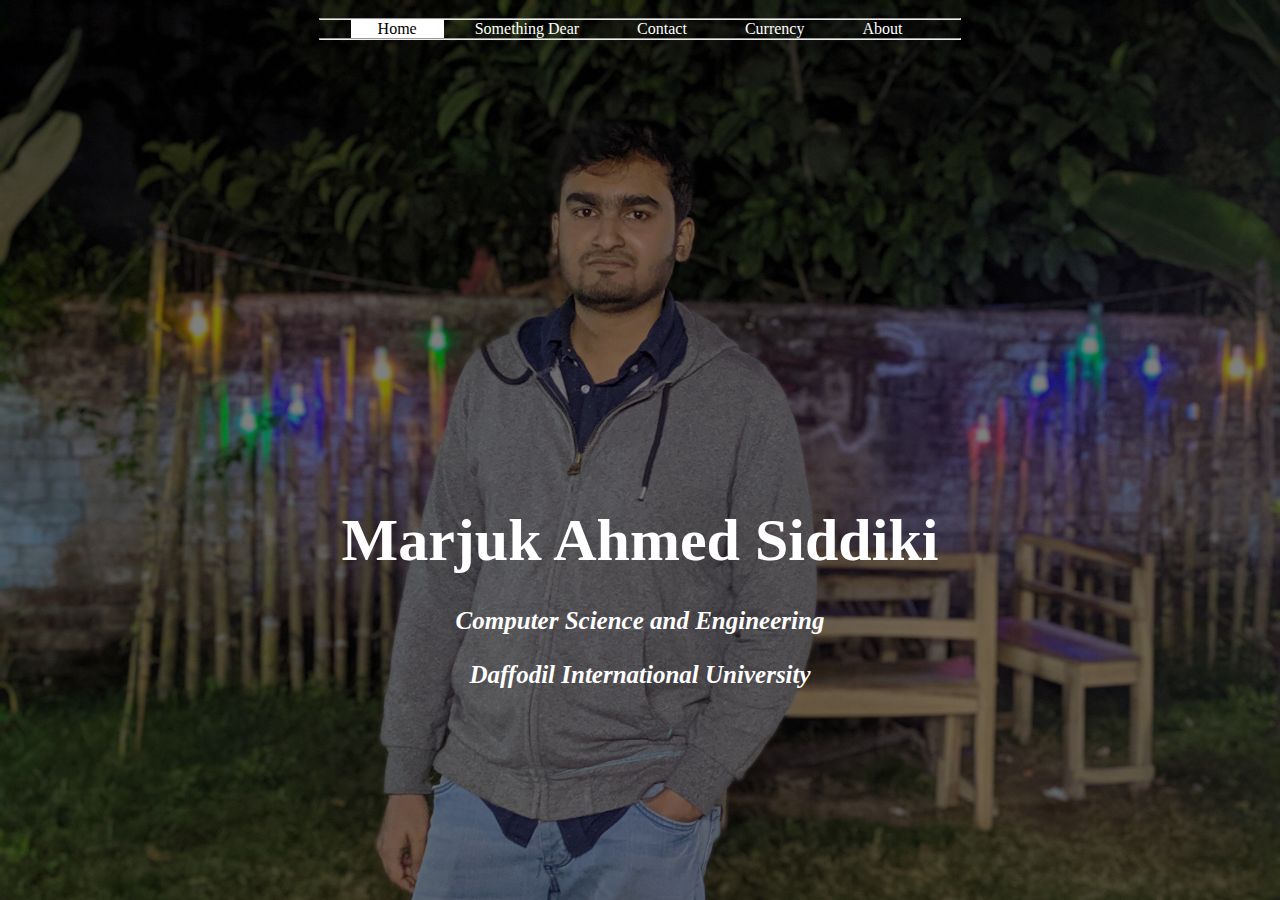
<file: index.html>
<!DOCTYPE html>
<html lang="en" dir="ltr">
  <head>
    <meta charset="utf-8">
    <title>marjuk-home</title>
    <link rel="stylesheet" href="css/index.css">
    <link rel="icon" href="img/Untitled-3.png" type="image/png"/>
  </head>
  <body>
    <header class="head">
      <br>
      <div class="main">
        <hr class="line">
        <ul>
          <li class="active"><a href="index.html">Home</a></li>
          <li><a href="dear.html">Something Dear</a></li>
          <li><a href="contact.html">Contact</a></li>
          <li><a href="currency.html">Currency</a></li>
          <li><a href="about.html">About</a></li>
        </ul>
        <hr class="line">
      </div>
      <div class="intro">
        <h1>Marjuk Ahmed Siddiki</h1>
      </div>
      <div class="introo">
        <h3>Computer Science and Engineering</h3>
      </div>
      <div class="introoo">
        <h3>Daffodil International University</h3>
      </div>
    </header>
  </body>
</html>
</file>
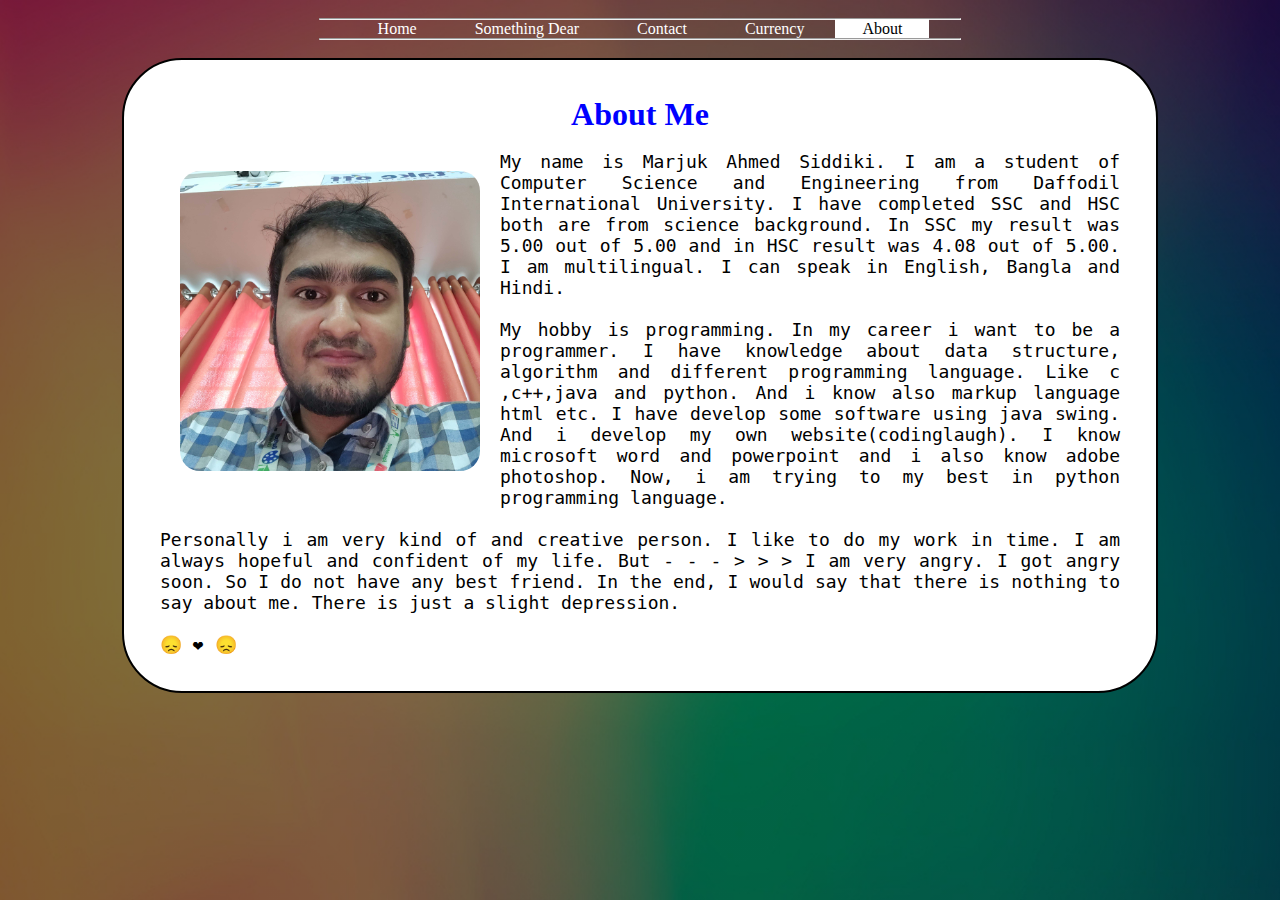
<file: about.html>
<!DOCTYPE html>
<html lang="en" dir="ltr">
  <head>
    <meta charset="utf-8">
    <title>marjuk-contact</title>
    <link rel="stylesheet" href="css/about.css">
    <link rel="icon" href="img/Untitled-3.png" type="image/png"/>
  </head>
  <body class="body">
    <div>
      <br>
      <div class="main">
        <hr class="line">
        <ul>
          <li><a href="index.html">Home</a></li>
          <li><a href="dear.html">Something Dear</a></li>
          <li><a href="contact.html">Contact</a></li>
          <li><a href="currency.html">Currency</a></li>
          <li class="active"><a href="about.html">About</a></li>
        </ul>
        <hr class="line">
      </div>
      <br>

      <div class="prag1">
        <h1 class="heading">About Me</h1><br>
        <img src="img/hey.jpg" alt="">
        <p class="p">My name is Marjuk Ahmed Siddiki. I am a student of Computer Science and Engineering from Daffodil International University. I have completed SSC and HSC both are from science background. In SSC my result was 5.00 out of 5.00 and in HSC result was 4.08 out of 5.00. I am multilingual. I can speak in English, Bangla and Hindi.<br><br>My hobby is programming. In my career i want to be a programmer. I have knowledge about data structure, algorithm and different programming language. Like c ,c++,java and python. And i know also markup language html etc. I have develop some software using java swing. And i develop my own website(codinglaugh). I know microsoft word and powerpoint and i also know adobe photoshop. Now, i am trying to my best in python programming language.<br><br>Personally i am very kind of and creative person. I like to do my work in time. I am always hopeful and confident of my life. But - - - > > > I am very angry. I got angry soon. So I do not have any best friend. In the end, I would say that there is nothing to say about me. There is just a slight depression.<br><br>😞 ❤ 😞 </p>
      </div><br>

    </div>
  </body>
</html>
</file>
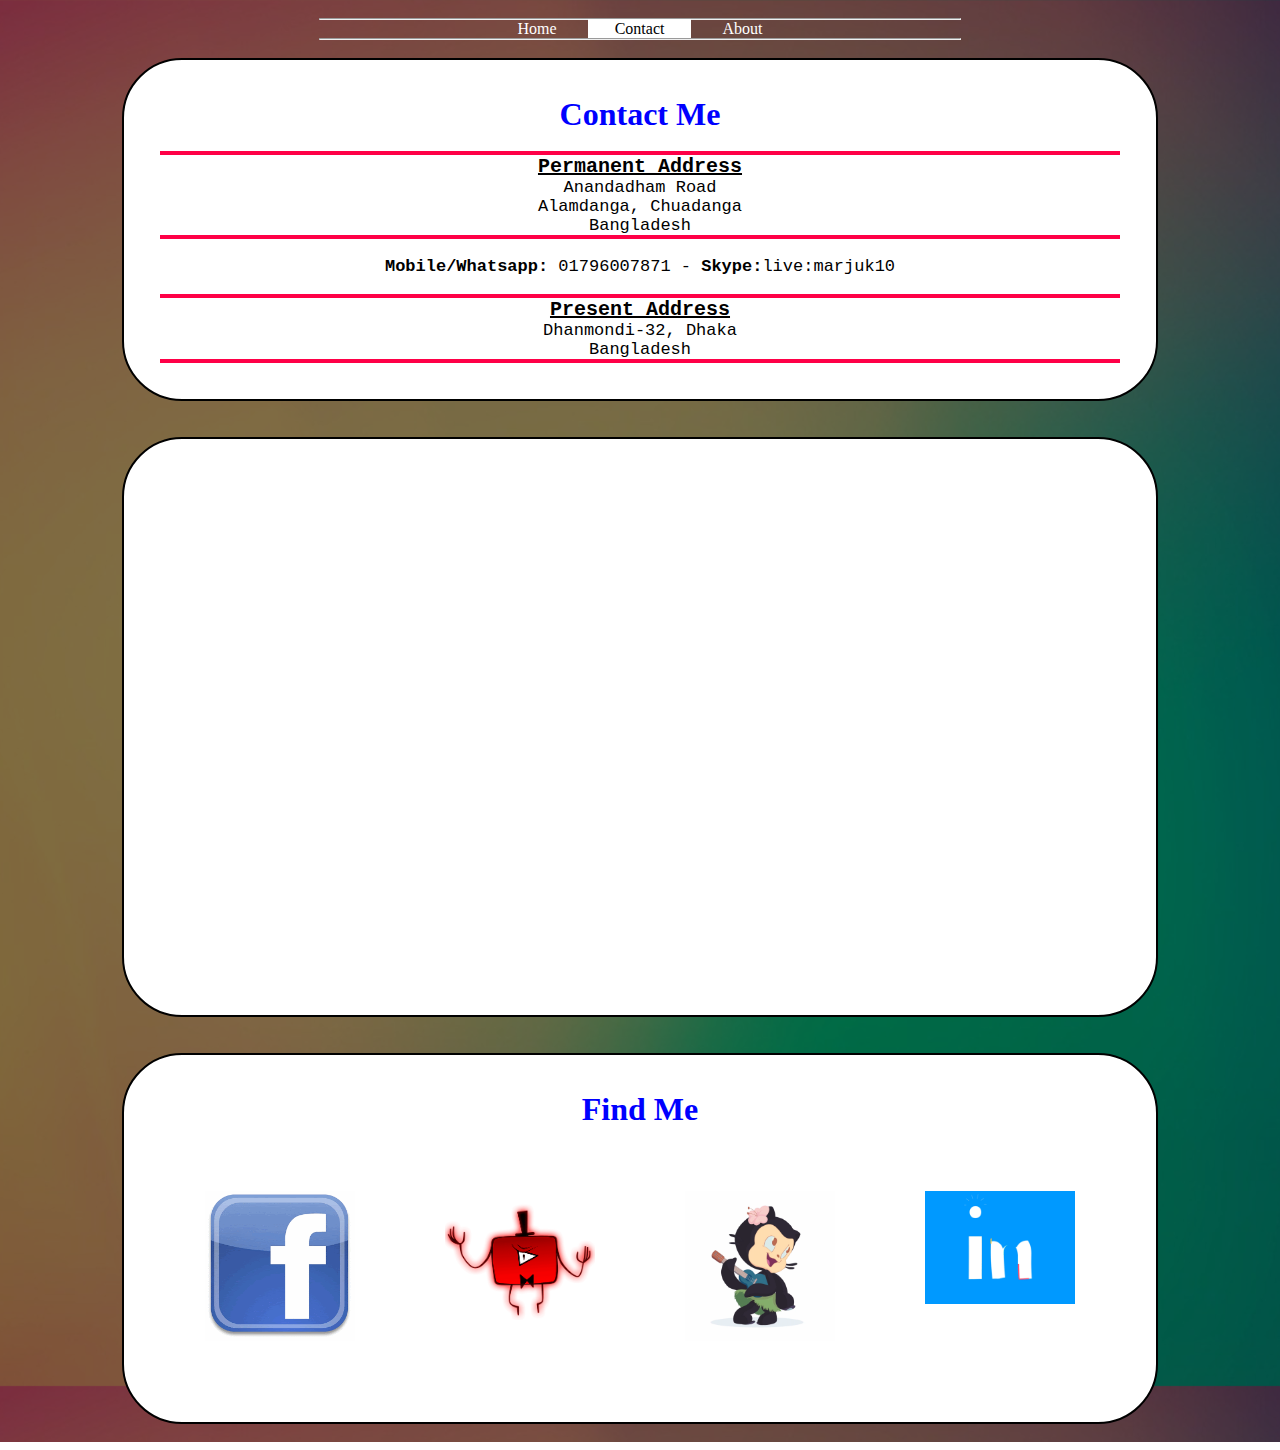
<file: contact.html>
<!DOCTYPE html>
<html lang="en" dir="ltr">
  <head>
    <meta charset="utf-8">
    <title>marjuk-contact</title>
    <link rel="stylesheet" href="css/contact.css">
    <link rel="icon" href="img/Untitled-3.png" type="image/png"/>
  </head>
  <body class="body">
    <div>
      <br>
      <div class="main">
        <hr class="line">
        <ul>
          <li><a href="index.html">Home</a></li>
          <li class="active"><a href="contact.html">Contact</a></li>
          <li><a href="about.html">About</a></li>
        </ul>
        <hr class="line">
      </div>
      <br>
      <div class="prag1">
        <h1 class="heading">Contact Me</h1><br>
        <hr class="ad">
        <h3 class="a">Permanent Address</h3>
        <p class="address">Anandadham Road<br>Alamdanga, Chuadanga<br>Bangladesh</p><hr class="ad"><br>
        <p class="address"><b class="address">Mobile/Whatsapp:</b> 01796007871 - <b class="address">Skype:</b>live:marjuk10</p><br>
        <hr class="ad">
        <h3 class="a">Present Address</h3>
        <p class="address">Dhanmondi-32, Dhaka<br>Bangladesh</p><hr class="ad">
      </div><br><br>
      <div class="prag1">
        <p><iframe src="https://www.google.com/maps/embed?pb=!1m18!1m12!1m3!1d3651.8330771760698!2d90.37697376463272!3d23.753331194582064!2m3!1f0!2f0!3f0!3m2!1i1024!2i768!4f13.1!3m3!1m2!1s0x3755b8ac20cff015%3A0xff2b5ccc3b603741!2sShukrabad%2C%20Dhaka%201205!5e0!3m2!1sen!2sbd!4v1579802880266!5m2!1sen!2sbd" width="900" height="500" frameborder="0" style="border:0;" allowfullscreen=""></iframe></p>
      </div>
      <br><br>
      <div class="prag2">
        <h1 class="heading">Find Me</h1><br>
          <a target="_blank" href="https://www.facebook.com/marjuk.tnss"><img class="gif" src="img/facebook.gif" alt="facebook image"></a>
          <a target="_blank" href="https://www.youtube.com/channel/UCtPoYxNA8UtdQg4aCNkS7Dg"><img class="gif" src="img/youtube.gif" alt="youtube image"></a>
          <a target="_blank" href="https://github.com/Marjuk-Ahmed-Siddiki"><img class="gif" src="img/github.gif" alt="github image"></a>
          <a target="_blank" href="https://www.linkedin.com/in/marjukahmed/"><img class="gif" src="img/linkedin.gif" alt="linkedin image"></a>
      </div><br>

    </div>
  </body>
</html>
</file>
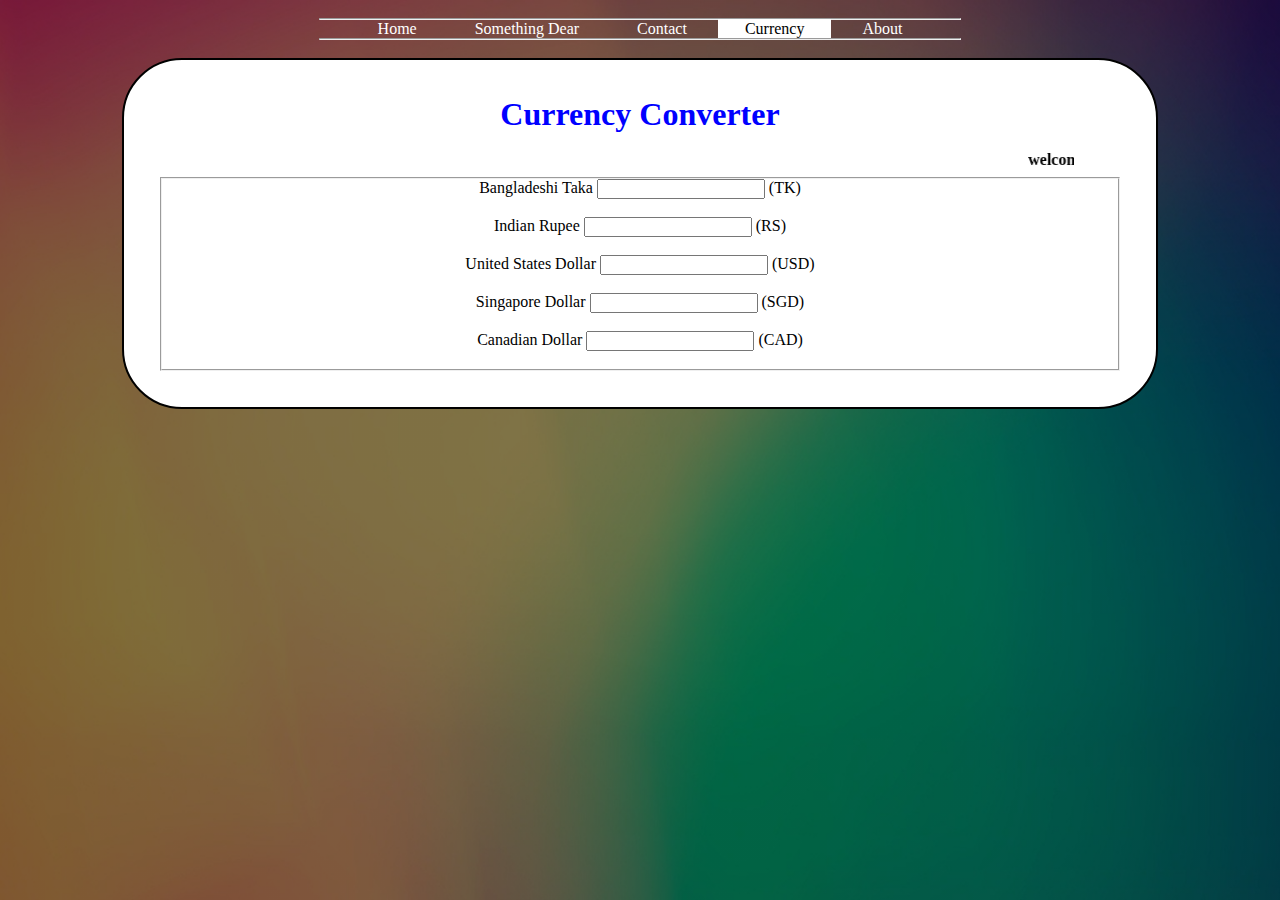
<file: currency.html>
<!DOCTYPE html>
<html lang="en" dir="ltr">
  <head>
    <meta charset="utf-8">
    <title>marjuk-curency</title>
    <link rel="stylesheet" href="css/currency.css">
    <link rel="icon" href="img/Untitled-3.png" type="image/png"/>
    <script type="text/javascript">
      function currencyConvertertaka(amunt){
        if(amunt<=0){
          window.alert("Please cheak your vlue");
        }else{
          document.getElementById("usdid").value = (amunt*0.012).toFixed(3);
          document.getElementById("sgdid").value = (amunt*0.016).toFixed(3);
          document.getElementById("cadid").value = (amunt*0.016).toFixed(3);
          document.getElementById("rsid").value = (amunt*0.84).toFixed(3);
        }
      }
      function currencyConverterusd(amunt){
        if(amunt<=0){
          window.alert("Please cheak your vlue");
        }else{
          document.getElementById("takaid").value = (amunt*84.93).toFixed(3);
          document.getElementById("sgdid").value = (amunt*1.39).toFixed(3);
          document.getElementById("cadid").value = (amunt*1.32).toFixed(3);
          document.getElementById("rsid").value = (amunt*71.34).toFixed(3);
        }
      }
      function currencyConvertersgd(amunt){
        if(amunt<=0){
          window.alert("Please cheak your vlue");
        }else{
          document.getElementById("takaid").value = (amunt*61.14).toFixed(3);
          document.getElementById("usdid").value = (amunt*0.72).toFixed(3);
          document.getElementById("cadid").value = (amunt*0.95).toFixed(3);
          document.getElementById("rsid").value = (amunt*51.35).toFixed(3);
        }
      }
      function currencyConvertercad(amunt){
        if(amunt<=0){
          window.alert("Please cheak your vlue");
        }else{
          document.getElementById("usdid").value = (amunt*0.76).toFixed(3);
          document.getElementById("sgdid").value = (amunt*1.05).toFixed(3);
          document.getElementById("takaid").value = (amunt*64.18).toFixed(3);
          document.getElementById("rsid").value = (amunt*53.90).toFixed(3);
        }
      }
      function currencyConverterrs(amunt){
        if(amunt<=0){
          window.alert("Please cheak your vlue");
        }else{
          document.getElementById("usdid").value = (amunt*0.014).toFixed(3);
          document.getElementById("sgdid").value = (amunt*0.019).toFixed(3);
          document.getElementById("takaid").value = (amunt*1.19).toFixed(3);
          document.getElementById("cadid").value = (amunt*0.019).toFixed(3);
        }
      }
    </script>
  </head>
  <body class="body">
    <div>
      <br>
      <div class="main">
        <hr class="line">
        <ul>
          <li><a href="index.html">Home</a></li>
          <li><a href="dear.html">Something Dear</a></li>
          <li><a href="contact.html">Contact</a></li>
          <li class="active"><a href="currency.html">Currency</a></li>
          <li><a href="about.html">About</a></li>
        </ul>
        <hr class="line">
      </div>
      <br>
      <div class="prag1">
        <h1 class="heading">Currency Converter</h1><br>
        <marquee class="marq" behavior="alternate"><marquee width="500"><b>welcome to currency converter</b></marquee></marquee>
        <form class="formhey" name="converter">
          <fieldset class="currency">
            <label for="">Bangladeshi Taka</label>
            <input class="inp" type="number" name="taka" id="takaid" value="" onchange="currencyConvertertaka(converter.taka.value)"> (TK)<br><br>

            <label for="">Indian Rupee</label>
            <input class="inp" type="number" name="rs" id="rsid" value="" onchange="currencyConverterrs(converter.rs.value)"> (RS)<br><br>

            <label for="">United States Dollar</label>
            <input class="inp" type="number" name="usd" id="usdid" value="" onchange="currencyConverterusd(converter.usd.value)"> (USD)<br><br>

            <label for="">Singapore Dollar</label>
            <input class="inp" type="number" name="sgd" id="sgdid" value="" onchange="currencyConvertersgd(converter.sgd.value)"> (SGD)<br><br>

            <label for="">Canadian Dollar</label>
            <input class="inp" type="number" name="cad" id="cadid" value="" onchange="currencyConvertercad(converter.cad.value)"> (CAD)<br><br>
          </fieldset>
        </form>
      </div><br>

    </div>
  </body>
</html>
</file>
<file: css/index.css>
*{
  margin: 0;
  padding: 0;
  font-family: cursive;
}

.head{
  background-image:linear-gradient(rgba(0, 0, 0, 0.5),rgba(0, 0, 0, 0.5)), url(../img/marjuk.jpg);
  height: 100vh;
  background-position: top;
  background-size: cover;
}

.line{
  width:50%;
  text-align:center;
  margin: 0 auto;
}

.main{
  position: ;
}

.main ul{
  list-style-type: none;
  text-align: center;
}

.main ul li{
  display: inline;
}

.main ul li a{
  text-decoration: none;
  color: #ffffff;
  padding: 0.1vw 3vh;
}

.main ul li a:hover{
  background-color: #ffffff;
  color: #000;
  transition: 0.5s;
}

.main ul li.active a{
  background-color: #ffffff;
  color: #000;
}

.intro{
  position: absolute;
  top: 60%;
  left: 50%;
  transform: translate(-50%,-50%);
}
.intro h1{
  color: #ffffff;
  font-size: 60px;
}
.introo{
  position: absolute;
  top: 69%;
  left: 50%;
  transform: translate(-50%,-50%);
}
.introo h3{
  color: #ffffff;
  font-size: 25px;
  font-style: italic;
}
.introoo{
  position: absolute;
  top: 75%;
  left: 50%;
  transform: translate(-50%,-50%);
}
.introoo h3{
  color: #ffffff;
  font-size: 25px;
  font-style: italic;
}
</file>
<file: css/about.css>
*{
  margin: 0;
  padding: 0;
  font-family: cursive;
}

.body{
  background-image:linear-gradient(rgba(0, 0, 0, 0.5),rgba(0, 0, 0, 0.5)), url(../img/haha.jpg);
  height: 100vh;
  background-position: center;
  background-size: cover;
}

.line{
  width:50%;
  text-align:center;
  margin: 0 auto;
}

.main{
  position: ;
}

.main ul{
  list-style-type: none;
  text-align: center;
}

.main ul li{
  display: inline;
}

.main ul li a{
  text-decoration: none;
  color: #ffffff;
  padding: 0.1vw 3vh;
}

.main ul li a:hover{
  background-color: #ffffff;
  color: #000;
  transition: 0.5s;
}

.main ul li.active a{
  background-color: #ffffff;
  color: #000;
}
.prag1{
    width: 960px;
    margin: 0 auto;
    border: 2px solid black;
    padding: 36px;
    border-radius: 60px 60px 60px 60px;
    background-color: rgba(255, 255, 255);
}
.heading{
  text-align: center;
  color: blue;
}
.p{
  font-family: monospace;
  font-size: 18px;
  text-align: justify;
}

.prag1 img{
  width: 300px;
  height: auto;
  float: left;
  padding: 20px;
  border-radius: 40px 40px 40px 40px;
}
</file>
<file: css/contact.css>
*{
  margin: 0;
  padding: 0;
  font-family: cursive;
}

.body{
  background-image:linear-gradient(rgba(0, 0, 0, 0.5),rgba(0, 0, 0, 0.5)), url(../img/haha.jpg);
  height: 100vh;
  background-position: center;
  background-size: cover;
}

.line{
  width:50%;
  text-align:center;
  margin: 0 auto;
}

.main{
  position: ;
}

.main ul{
  list-style-type: none;
  text-align: center;
}

.main ul li{
  display: inline;
}

.main ul li a{
  text-decoration: none;
  color: #ffffff;
  padding: 0.1vw 3vh;
}

.main ul li a:hover{
  background-color: #ffffff;
  color: #000;
  transition: 0.5s;
}

.main ul li.active a{
  background-color: #ffffff;
  color: #000;
}

.prag1{
    width: 960px;
    margin: 0 auto;
    border: 2px solid black;
    padding: 36px;
    text-align: center;
    border-radius: 60px 60px 60px 60px;
    background-color: rgba(255, 255, 255);
}
.heading{
  text-align: center;
  color: blue;
}

.address{
  font-family: monospace;
  font-size: 17px;
}
.a{
  font-family: monospace;
  font-size: 20px;
  text-decoration: underline;
}

.ad{
  border: 2px solid #ff0047;
}

.prag2{
    width: 960px;
    height: 295px;
    margin: 0 auto;
    border: 2px solid black;
    padding: 36px;
    text-align: center;
    border-radius: 60px 60px 60px 60px;
    background-color: rgba(255, 255, 255);
}

.gif{
  width: 150px;
  height: auto;
  float: left;
  margin: 45px;
}
</file>
<file: css/currency.css>
*{
  margin: 0;
  padding: 0;
  font-family: cursive;
}

.body{
  background-image:linear-gradient(rgba(0, 0, 0, 0.5),rgba(0, 0, 0, 0.5)), url(../img/haha.jpg);
  height: 100vh;
  background-position: center;
  background-size: cover;
}

.line{
  width:50%;
  text-align:center;
  margin: 0 auto;
}

.main{
  position: ;
}

.main ul{
  list-style-type: none;
  text-align: center;
}

.main ul li{
  display: inline;
}

.main ul li a{
  text-decoration: none;
  color: #ffffff;
  padding: 0.1vw 3vh;
}

.main ul li a:hover{
  background-color: #ffffff;
  color: #000;
  transition: 0.5s;
}

.main ul li.active a{
  background-color: #ffffff;
  color: #000;
}

.prag1{
    width: 960px;
    margin: 0 auto;
    border: 2px solid black;
    padding: 36px;
    text-align: center;
    border-radius: 60px 60px 60px 60px;
    background-color: rgba(255, 255, 255);
}
.heading{
  text-align: center;
  color: blue;
}
</file>
